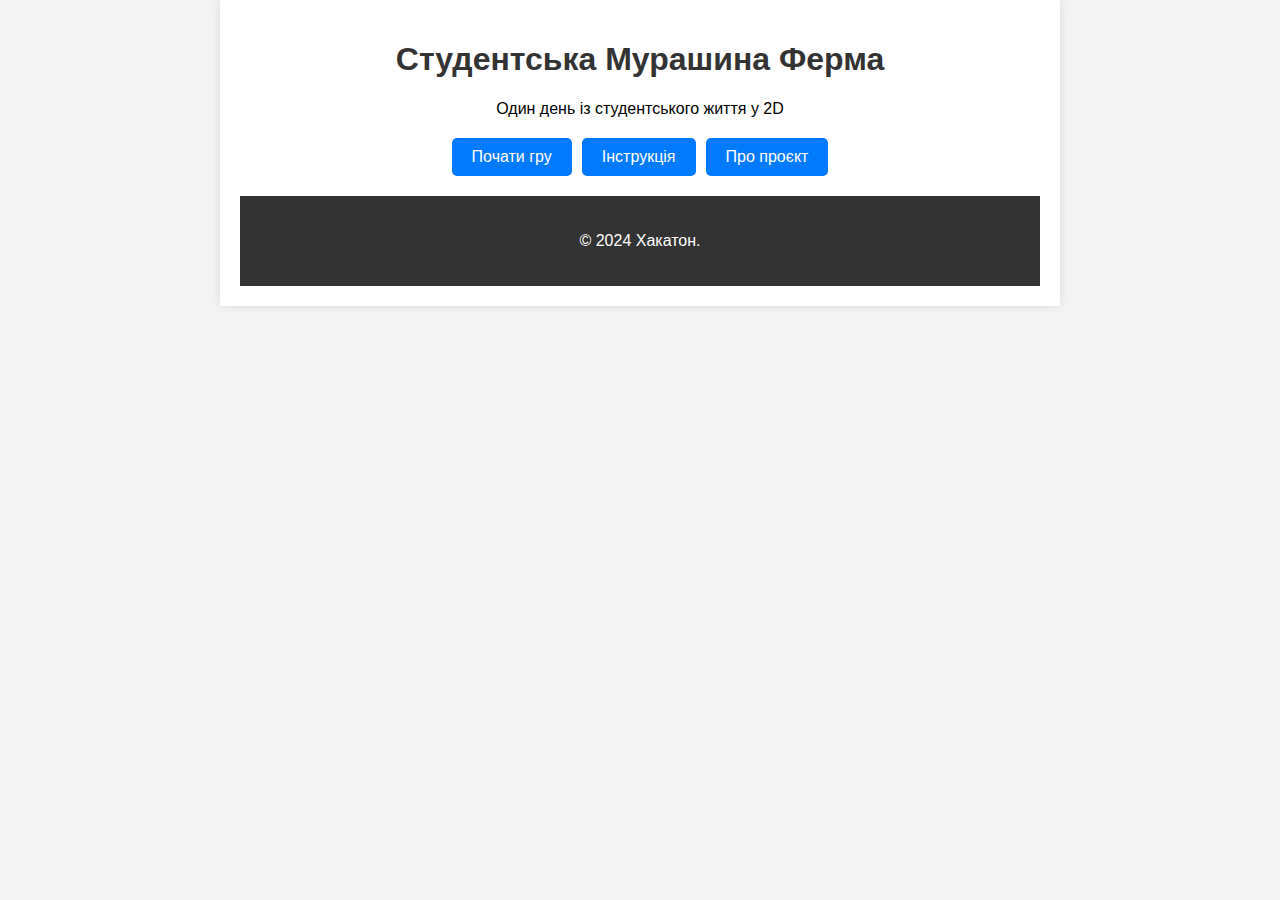
<file: index.html>
<!DOCTYPE html>
<html lang="uk">

    <head>
        <meta charset="UTF-8">
        <meta name="viewport" content="width=device-width, initial-scale=1.0">
        <title>Хакатон 2024 - Студентська Мурашина Ферма</title>
        <link rel="stylesheet" href="styles/style.css">
    </head>

    <body>
        <div class="container">
            <header>
                <h1>Студентська Мурашина Ферма</h1>
                <p>Один день із студентського життя у 2D</p>
            </header>

            <main>
                <!-- Кнопки для переходу до інших сторінок -->
                <div class="menu">
                    <button onclick="window.location.href='game.html'">Почати гру</button>
                    <button onclick="window.location.href='instructions.html'">Інструкція</button>
                    <button onclick="window.location.href='about.html'">Про проєкт</button>
                </div>
            </main>

            <footer>
                <p>&copy; 2024 Хакатон.</p>
            </footer>
        </div>
    </body>

</html>
</file>
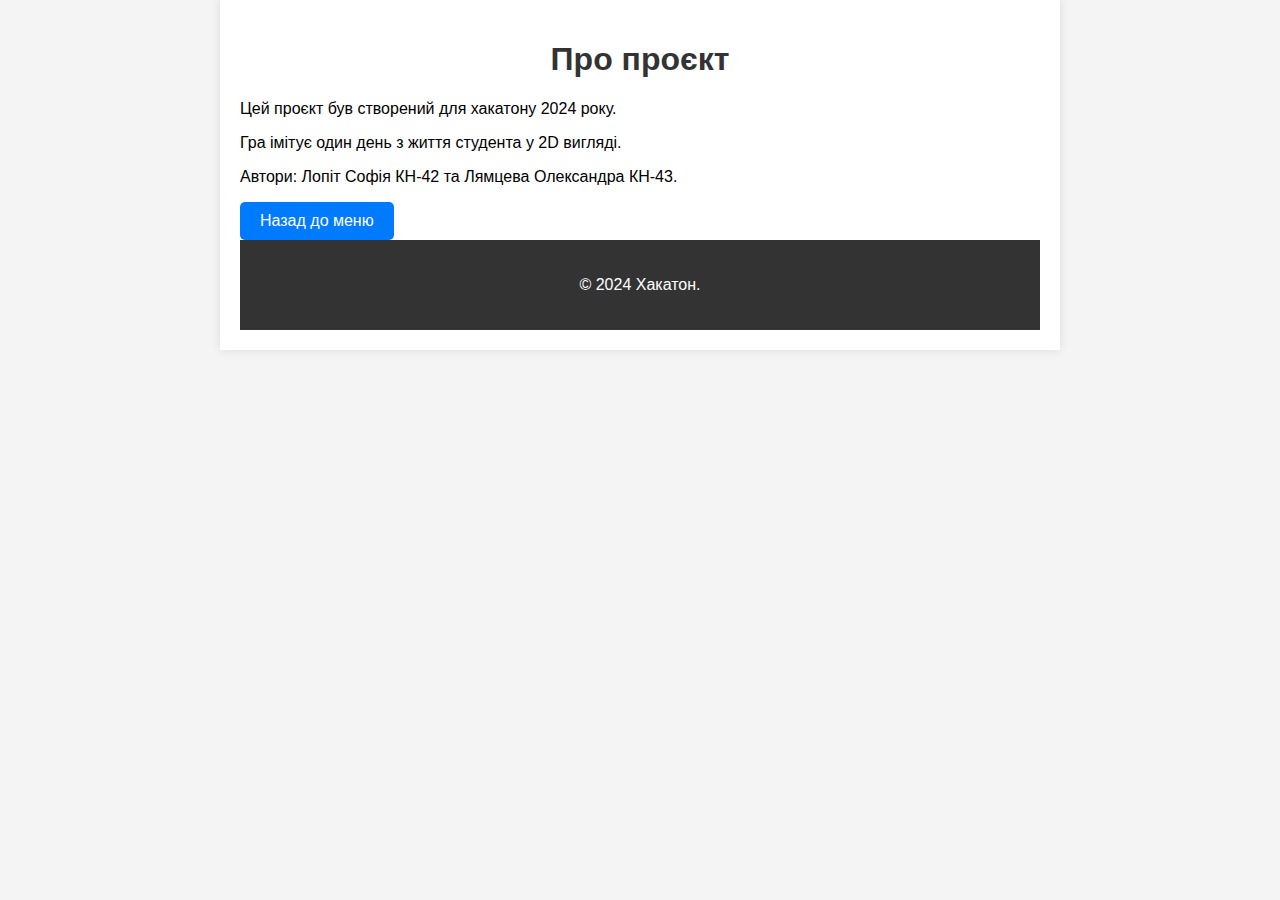
<file: about.html>
<!DOCTYPE html>
<html lang="uk">

    <head>
        <meta charset="UTF-8">
        <meta name="viewport" content="width=device-width, initial-scale=1.0">
        <title>Про проєкт - Студентська Мурашина Ферма</title>
        <link rel="stylesheet" href="styles/style.css">
    </head>

    <body>
        <div class="container">
            <header>
                <h1>Про проєкт</h1>
            </header>

            <main>
                <p>Цей проєкт був створений для хакатону 2024 року. </p>
                <p>Гра імітує один день з життя студента у 2D
                    вигляді.
                </p>
                <p>Автори: Лопіт Софія КН-42 та Лямцева Олександра КН-43.</p>

                <button onclick="window.location.href='index.html'">Назад до меню</button>
            </main>

            <footer>
                <p>&copy; 2024 Хакатон.</p>
            </footer>
        </div>
    </body>

</html>
</file>
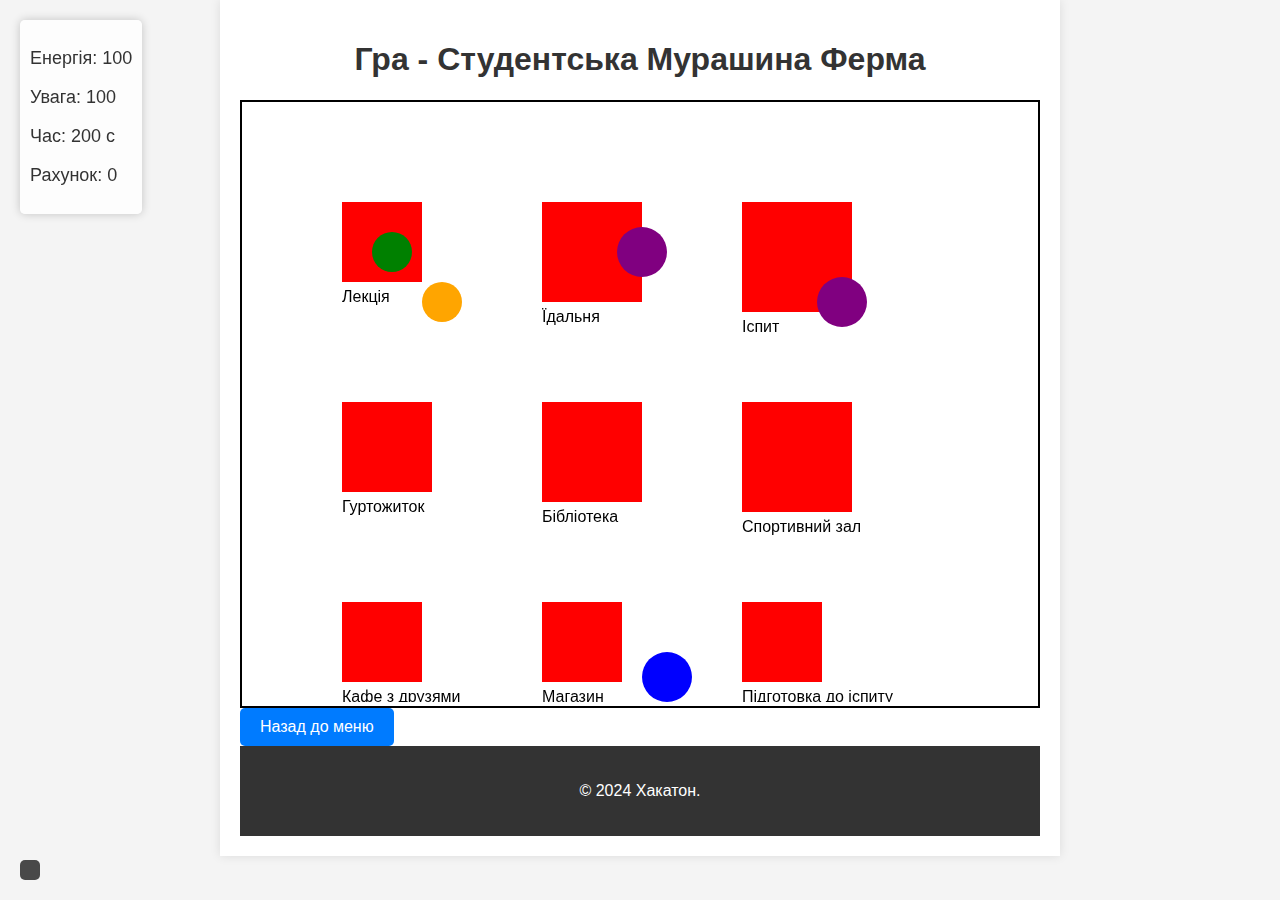
<file: game.html>
<!DOCTYPE html>
<html lang="uk">

    <head>
        <meta charset="UTF-8">
        <meta name="viewport" content="width=device-width, initial-scale=1.0">
        <title>Гра - Студентська Мурашина Ферма</title>
        <link rel="stylesheet" href="styles/style.css">
    </head>

    <body>
        <div class="container">
            <header>
                <h1>Гра - Студентська Мурашина Ферма</h1>
            </header>

            <main>
                <div id="game-container">
                    <canvas id="gameCanvas"></canvas>
                    <!-- Блок для відображення рахунку та ресурсів -->
                    <div id="scoreboard">
                        <p>Енергія: <span id="energy">100</span></p>
                        <p>Увага: <span id="attention">100</span></p>
                        <p>Час: <span id="timeLeft">200</span> с</p>
                        <p>Рахунок: <span id="score">0</span></p>
                    </div>

                    <!-- Блок для підказки -->
                    <div id="hint"></div>
                </div>

                <button onclick="window.location.href='index.html'">Назад до меню</button>
            </main>

            <footer>
                <p>&copy; 2024 Хакатон.</p>
            </footer>
        </div>

        <script src="js/game.js"></script>
    </body>

</html>
</file>
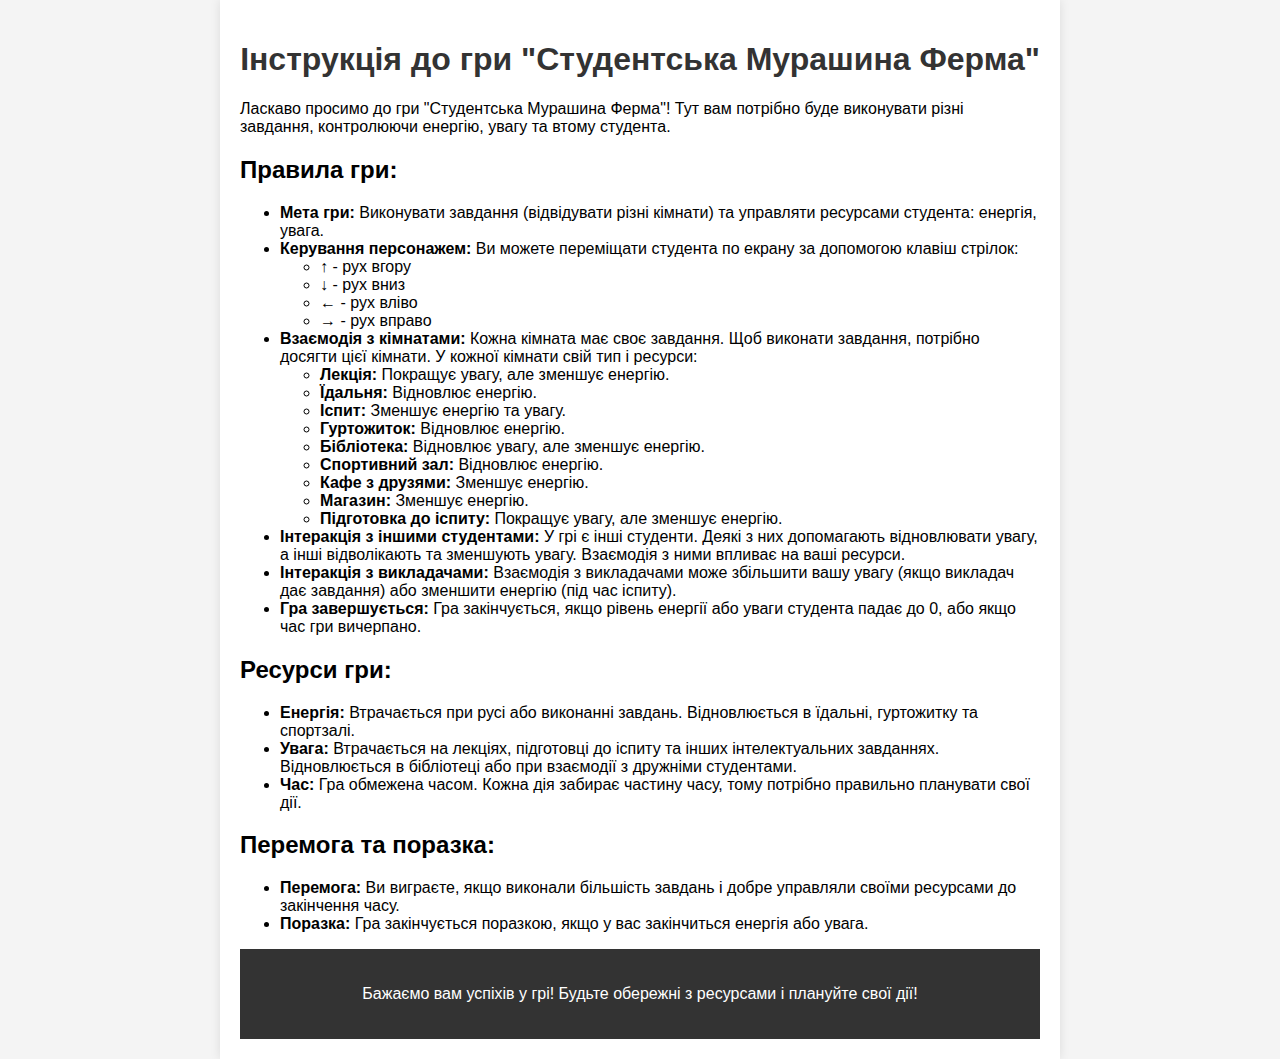
<file: instructions.html>
<!DOCTYPE html>
<html lang="uk">

    <head>
        <meta charset="UTF-8">
        <meta name="viewport" content="width=device-width, initial-scale=1.0">
        <title>Інструкція - Студентська Мурашина Ферма</title>
        <link rel="stylesheet" href="styles/style.css">
    </head>

    <body>
        <div class="container">
            <header>
                <h1>Інструкція до гри "Студентська Мурашина Ферма"</h1>
            </header>

            <main>
                <p>Ласкаво просимо до гри "Студентська Мурашина Ферма"! Тут вам потрібно буде виконувати різні завдання,
                    контролюючи енергію, увагу та втому студента.</p>

                <h2>Правила гри:</h2>
                <ul>
                    <li><strong>Мета гри:</strong> Виконувати завдання (відвідувати різні кімнати) та управляти
                        ресурсами студента: енергія, увага.</li>
                    <li><strong>Керування персонажем:</strong> Ви можете переміщати студента по екрану за допомогою
                        клавіш стрілок:
                        <ul>
                            <li>↑ - рух вгору</li>
                            <li>↓ - рух вниз</li>
                            <li>← - рух вліво</li>
                            <li>→ - рух вправо</li>
                        </ul>
                    </li>
                    <li><strong>Взаємодія з кімнатами:</strong> Кожна кімната має своє завдання. Щоб виконати завдання,
                        потрібно досягти цієї кімнати. У кожної кімнати свій тип і ресурси:
                        <ul>
                            <li><strong>Лекція:</strong> Покращує увагу, але зменшує енергію.</li>
                            <li><strong>Їдальня:</strong> Відновлює енергію.</li>
                            <li><strong>Іспит:</strong> Зменшує енергію та увагу.</li>
                            <li><strong>Гуртожиток:</strong> Відновлює енергію.</li>
                            <li><strong>Бібліотека:</strong> Відновлює увагу, але зменшує енергію.</li>
                            <li><strong>Спортивний зал:</strong> Відновлює енергію.</li>
                            <li><strong>Кафе з друзями:</strong> Зменшує енергію.</li>
                            <li><strong>Магазин:</strong> Зменшує енергію.</li>
                            <li><strong>Підготовка до іспиту:</strong> Покращує увагу, але зменшує енергію.</li>
                        </ul>
                    </li>
                    <li><strong>Інтеракція з іншими студентами:</strong> У грі є інші студенти. Деякі з них допомагають
                        відновлювати увагу, а інші відволікають та зменшують увагу. Взаємодія з ними впливає на ваші
                        ресурси.</li>
                    <li><strong>Інтеракція з викладачами:</strong> Взаємодія з викладачами може збільшити вашу увагу
                        (якщо викладач дає завдання) або зменшити енергію (під час іспиту).</li>
                    <li><strong>Гра завершується:</strong> Гра закінчується, якщо рівень енергії або уваги студента
                        падає до 0, або якщо час гри вичерпано.</li>
                </ul>

                <h2>Ресурси гри:</h2>
                <ul>
                    <li><strong>Енергія:</strong> Втрачається при русі або виконанні завдань. Відновлюється в їдальні,
                        гуртожитку та спортзалі.</li>
                    <li><strong>Увага:</strong> Втрачається на лекціях, підготовці до іспиту та інших інтелектуальних
                        завданнях. Відновлюється в бібліотеці або при взаємодії з дружніми студентами.</li>
                    <li><strong>Час:</strong> Гра обмежена часом. Кожна дія забирає частину часу, тому потрібно
                        правильно планувати свої дії.</li>
                </ul>

                <h2>Перемога та поразка:</h2>
                <ul>
                    <li><strong>Перемога:</strong> Ви виграєте, якщо виконали більшість завдань і добре управляли своїми
                        ресурсами до закінчення часу.</li>
                    <li><strong>Поразка:</strong> Гра закінчується поразкою, якщо у вас закінчиться енергія або увага.
                    </li>
                </ul>

                <footer>
                    <p>Бажаємо вам успіхів у грі! Будьте обережні з ресурсами і плануйте свої дії!</p>
                </footer>
            </main>
        </div>
    </body>

</html>
</file>
<file: styles/style.css>
body {
  padding: 0;
  margin: 0;
  font-family: Arial, sans-serif;
  background-color: #f4f4f4;
}

.container {
  max-width: 800px;
  padding: 20px;
  margin: 0 auto;
  background: #ffffff;
  box-shadow: 0 0 10px rgb(0 0 0 / 10%);
}

header {
  margin-bottom: 20px;
  text-align: center;
}

header h1 {
  font-size: 2em;
  color: #333333;
}

.menu {
  display: flex;
  gap: 10px;
  justify-content: center;
  margin-bottom: 20px;
}

button {
  padding: 10px 20px;
  font-size: 1em;
  color: white;
  cursor: pointer;
  background: #007BFF;
  border: none;
  border-radius: 5px;
}

button:hover {
  background: #0056b3;
}

#content {
  min-height: 150px;
  padding: 10px;
  text-align: center;
  background: #fafafa;
  border: 1px solid #cccccc;
  border-radius: 5px;
}

footer {
  position: relative;
  bottom: 0;
  width: 100%;
  padding: 20px 0;
  color: white;
  text-align: center;
  background-color: #333333;
}

/* Канвас */
#game-container {
  display: block; /* Для правильного позиціонування */
  background-color: #ffffff;
  border: 2px solid #000000;
}

/* Стиль для підказки */
#hint {
  position: fixed;
  bottom: 20px;
  left: 20px;
  padding: 10px;
  font-size: 16px;
  color: white;
  background-color: rgb(0 0 0 / 70%);
  border-radius: 5px;
}

/* Стиль для рахунку та ресурсів */
#scoreboard {
  position: fixed;
  top: 20px;
  left: 20px;
  padding: 10px;
  font-family: Arial, sans-serif;
  font-size: 18px;
  color: #333333;
  background-color: rgb(255 255 255 / 80%);
  border-radius: 5px;
  box-shadow: 0 0 10px rgb(0 0 0 / 20%);
}
</file>
